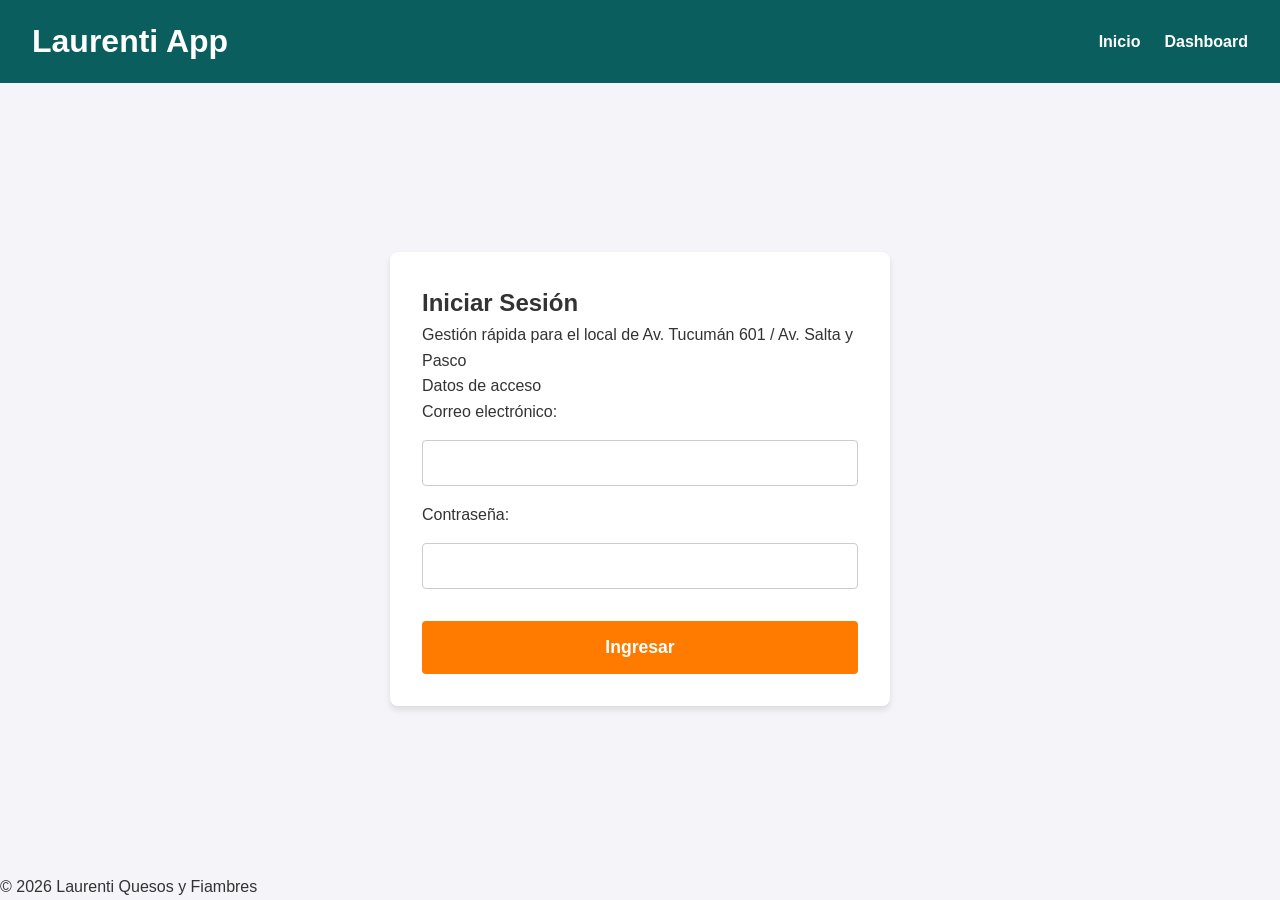
<file: index.html>
<!DOCTYPE html>
<html lang="es">
<head>
    <meta charset="UTF-8">
    <meta name="viewport" content="width=device-width, initial-scale=1.0">
    <title>Laurenti App - Gestión de Stock</title>
    <!-- Enlace a la hoja de estilos base requerida -->
    <link rel="stylesheet" href="CSS/style.css">
</head>
<body>
    <header>
        <h1>Laurenti App</h1>
        <nav>
            <ul>
                <li><a href="index.html">Inicio</a></li>
                <li><a href="pages/dashboard.html">Dashboard</a></li>
            </ul>
        </nav>
    </header>

    <main>
        <section>
            <h2>Iniciar Sesión</h2>
            <p>Gestión rápida para el local de Av. Tucumán 601 / Av. Salta y Pasco</p>
            
            <!-- Formulario semántico sin usar divs innecesarios -->
            <form id="form-login">
                <fieldset>
                    <legend>Datos de acceso</legend>
                    
                    <label for="email">Correo electrónico:</label>
                    <input type="email" id="email" name="email" required>
                    
                    <label for="password">Contraseña:</label>
                    <input type="password" id="password" name="password" required>
                    
                    <button type="submit">Ingresar</button>
                </fieldset>
            </form>
        </section>
    </main>

    <footer>
        <p>&copy; 2026 Laurenti Quesos y Fiambres</p>
    </footer>

    <!-- Enlace al script JS -->
    <script src="JS/main.js"></script>
</body>
</html>
</file>
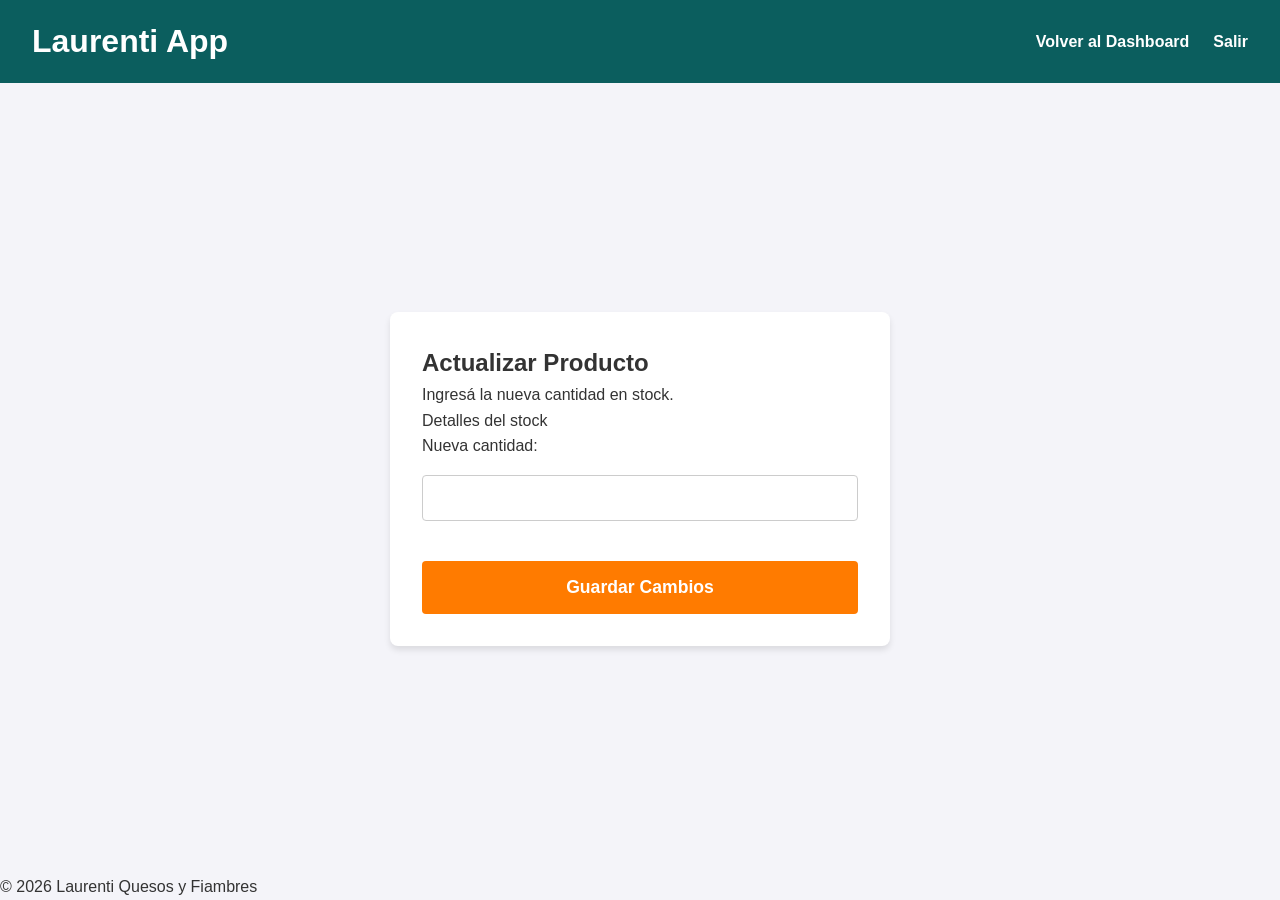
<file: PAGES/actualizar.html>
<!DOCTYPE html>
<html lang="es">
<head>
    <meta charset="UTF-8">
    <meta name="viewport" content="width=device-width, initial-scale=1.0">
    <title>Actualizar Stock - Laurenti App</title>
    <link rel="stylesheet" href="../CSS/style.css">
</head>
<body>
    <header>
        <h1>Laurenti App</h1>
        <nav>
            <ul>
                <li><a href="dashboard.html">Volver al Dashboard</a></li>
                <li><a href="../index.html">Salir</a></li>
            </ul>
        </nav>
    </header>

    <main>
        <section>
            <h2>Actualizar Producto</h2>
            <p>Ingresá la nueva cantidad en stock.</p>
            
            <form id="form-actualizar">
                <fieldset>
                    <legend>Detalles del stock</legend>
                    
                    <!-- Usamos input type="number" como pide la consigna -->
                    <label for="cantidad">Nueva cantidad:</label>
                    <input type="number" id="cantidad" name="cantidad" min="0" required>
                    
                    <button type="submit" class="btn-guardar">Guardar Cambios</button>
                </fieldset>
            </form>
        </section>
    </main>

    <footer>
        <p>&copy; 2026 Laurenti Quesos y Fiambres</p>
    </footer>

    <script src="../JS/main.js"></script>
</body>
</html>
</file>
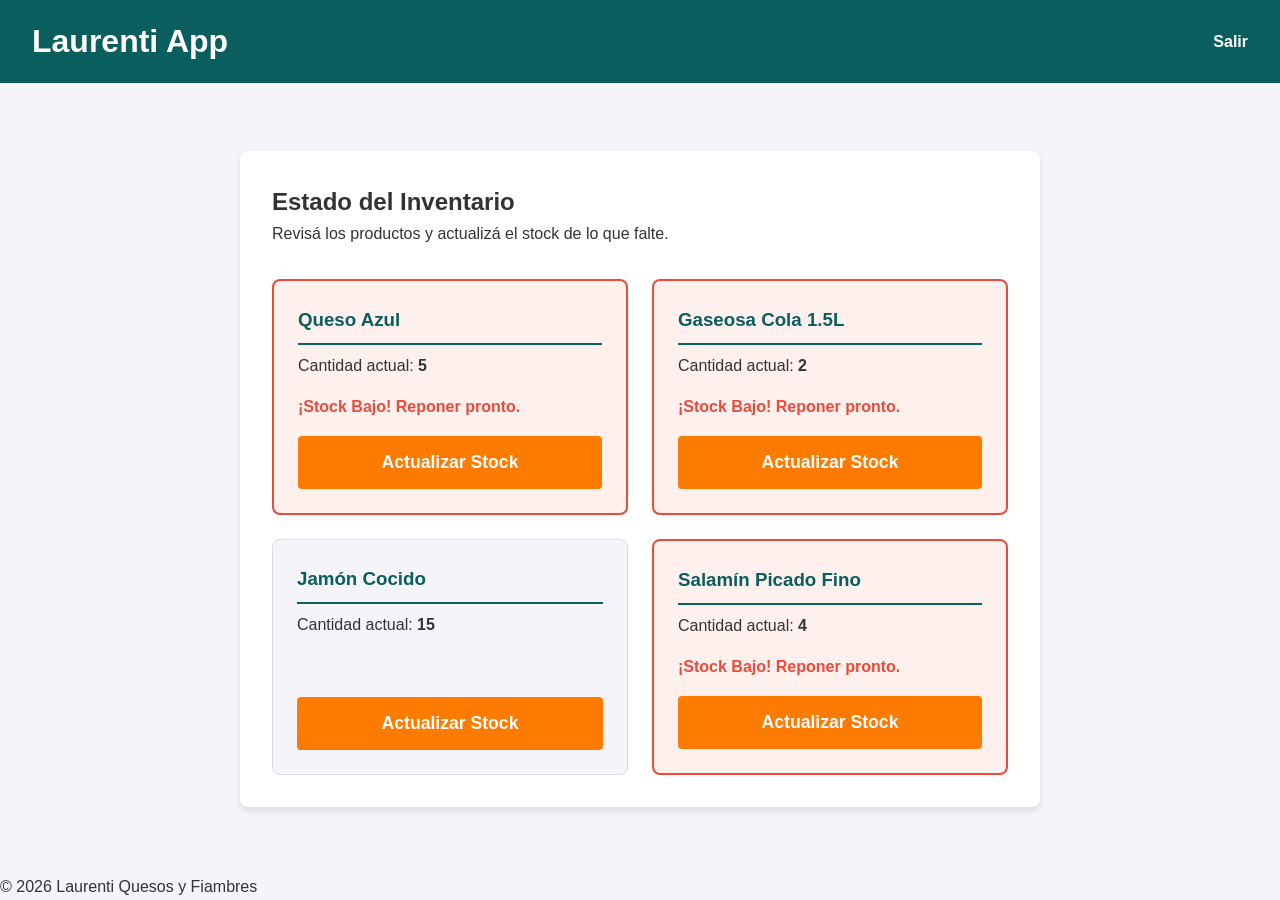
<file: PAGES/dashboard.html>
<!DOCTYPE html>
<html lang="es">
<head>
    <meta charset="UTF-8">
    <meta name="viewport" content="width=device-width, initial-scale=1.0">
    <title>Dashboard - Laurenti App</title>
    <link rel="stylesheet" href="../CSS/style.css">
</head>
<body>
    <header>
        <h1>Laurenti App</h1>
        <nav>
            <ul>
                <li><a href="../index.html">Salir</a></li>
            </ul>
        </nav>
    </header>

    <main>
        <section class="contenedor-dashboard">
            <h2>Estado del Inventario</h2>
            <p>Revisá los productos y actualizá el stock de lo que falte.</p>
            
            <!-- Contenedor donde JavaScript inyectará las tarjetas de productos -->
            <div id="lista-stock" class="grilla-productos"></div>
        </section>
    </main>

    <footer>
        <p>&copy; 2026 Laurenti Quesos y Fiambres</p>
    </footer>

    <script src="../JS/main.js"></script>
</body>
</html>
</file>
<file: CSS/style.css>
/* =========================================
   VARIABLES CSS (Paleta y Tipografías)
   ========================================= */
:root {
    /* Colores base sugeridos por tu diseño */
    --color-fondo: #f4f4f9;
    --color-texto: #333333;
    --color-primario: #0b5e5e; /* Verde oscuro del diseño de tu presentación */
    
    /* Corrección del testeo: color de contraste para el botón Guardar/Acción */
    --color-contraste: #ff7b00; /* Naranja de contraste */
    --color-contraste-hover: #e06c00;
    
    /* Tipografía */
    --fuente-principal: 'Segoe UI', Tahoma, Geneva, Verdana, sans-serif;
}

/* =========================================
   RESET BÁSICO
   ========================================= */
* {
    margin: 0;
    padding: 0;
    box-sizing: border-box;
}

body {
    font-family: var(--fuente-principal);
    background-color: var(--color-fondo);
    color: var(--color-texto);
    line-height: 1.6;
    /* Maquetación Flexbox para el body */
    display: flex;
    flex-direction: column;
    min-height: 100vh;
}

/* =========================================
   ESTRUCTURA Y COMPONENTES (Flexbox/Grid)
   ========================================= */
header {
    background-color: var(--color-primario);
    color: white;
    padding: 1rem 2rem;
    display: flex;
    justify-content: space-between;
    align-items: center;
}

header nav ul {
    list-style: none;
    display: flex;
    gap: 1.5rem;
}

header nav a {
    color: white;
    text-decoration: none;
    font-weight: bold;
    transition: color 0.3s ease; /* Transición requerida */
}

main {
    flex: 1; /* Ocupa el espacio restante */
    padding: 2rem;
    display: flex;
    justify-content: center;
    align-items: center;
}

/* Diseño de tarjetas/secciones */
section {
    background-color: white;
    padding: 2rem;
    border-radius: 8px;
    box-shadow: 0 4px 6px rgba(0,0,0,0.1);
    width: 100%;
    max-width: 400px;
}

/* =========================================
   ESTILOS DE FORMULARIO Y ESTADOS INTERACTIVOS
   ========================================= */
form fieldset {
    border: none;
    display: flex;
    flex-direction: column;
    gap: 1rem;
}

input {
    padding: 0.8rem;
    border: 1px solid #ccc;
    border-radius: 4px;
    font-size: 1rem;
}

/* Estado Focus obligatorio */
input:focus {
    outline: none;
    border-color: var(--color-primario);
    box-shadow: 0 0 5px rgba(11, 94, 94, 0.5);
}

button {
    background-color: var(--color-contraste);
    color: white;
    padding: 1rem;
    border: none;
    border-radius: 4px;
    font-size: 1.1rem;
    font-weight: bold;
    cursor: pointer;
    transition: background-color 0.3s ease, transform 0.1s ease;
    margin-top: 1rem;
}

/* Estado Hover obligatorio */
button:hover {
    background-color: var(--color-contraste-hover);
}

/* =========================================
   DISEÑO RESPONSIVE (Media Queries)
   ========================================= */
/* Punto de quiebre para pantallas más grandes (Escritorio) */
@media (min-width: 768px) {
    main {
        padding: 4rem;
    }
    
    section {
        max-width: 500px;
    }
}

/* =========================================
   ESTILOS DEL DASHBOARD (Agregalo al final)
   ========================================= */
.contenedor-dashboard {
    max-width: 800px; /* Más ancho para acomodar la grilla */
}

/* Usamos CSS Grid para ordenar los productos */
.grilla-productos {
    display: grid;
    grid-template-columns: 1fr;
    gap: 1.5rem;
    margin-top: 2rem;
}

/* Diseño de cada tarjeta generada por JS */
.tarjeta-producto {
    background-color: var(--color-fondo);
    border: 1px solid #ddd;
    border-radius: 8px;
    padding: 1.5rem;
    display: flex;
    flex-direction: column;
    gap: 0.5rem;
}

.tarjeta-producto h3 {
    color: var(--color-primario);
    border-bottom: 2px solid var(--color-primario);
    padding-bottom: 0.5rem;
}

/* Alerta de Stock Bajo */
.alerta-stock {
    border: 2px solid #e74c3c;
    background-color: #fdf0ed;
}

.alerta-stock .alerta {
    color: #e74c3c;
    font-weight: bold;
    margin: 0.5rem 0;
}

.btn-actualizar {
    margin-top: auto; /* Empuja el botón al fondo de la tarjeta */
}

/* Responsive: 2 columnas en pantallas medianas */
@media (min-width: 600px) {
    .grilla-productos {
        grid-template-columns: repeat(2, 1fr);
    }
}
.btn-guardar {
    background-color: var(--color-contraste);
    width: 100%; /* Botón grande y fácil de tocar en el celular */
    margin-top: 1.5rem;
}
</file>
